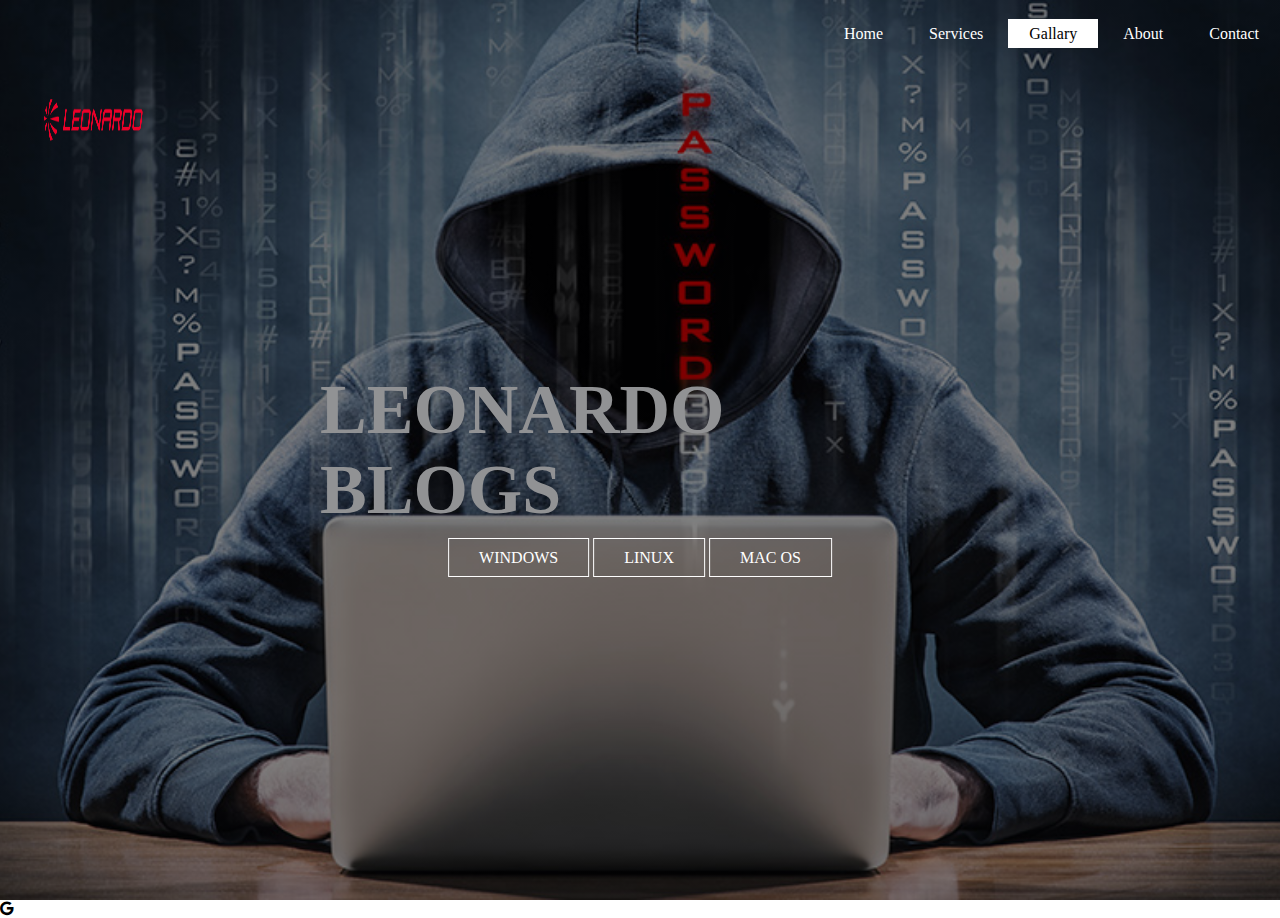
<file: index.html>
<!DOCTYPE html>
<html>
<head>
	<link rel="stylesheet" href="https://cdnjs.cloudflare.com/ajax/libs/font-awesome/4.7.0/css/font-awesome.min.css">
	<title>LEONARDO BLOGS</title>
	<link rel="stylesheet" type="text/css" href="css/style.css">
</head>
<body>
	<header>
		<div class="main">
			<div class="logo">
				<img src="leo.png">
			
			<ul>
				<li ><a href="">Home</a></li>
				<li><a href="">Services</a></li>
				<li class="active"><a href="">Gallary</a></li>
				<li><a href="">About</a></li>
				<li><a href="contact.html">Contact</a></li>
			</ul></div>
			<div class="title">
				<h1>LEONARDO BLOGS</h1>
			</div>
		</div>
		<div class="button">
			<a href="window2.html"class="btn">WINDOWS</a>
			<a href="index2.html"class="btn">LINUX</a>
			<a href="mac.html"class="btn">MAC OS</a>
		</div>
	</header>
	<i class="fa fa-google"></i>
	
</body>
</html>
</file>
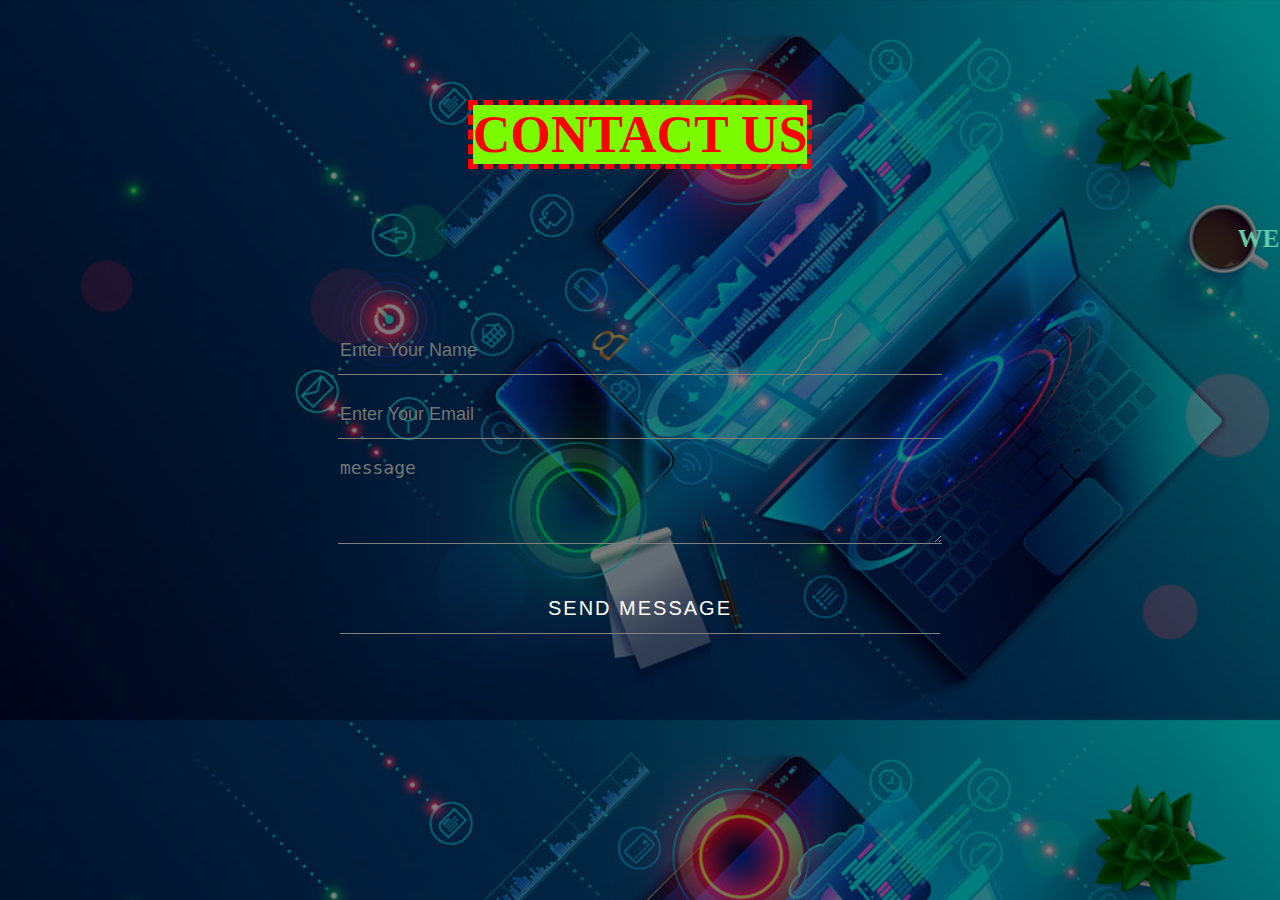
<file: contact.html>
<!DOCTYPE html>
<html>
<head>
	<title>CONTACT FORM</title>
	<link rel="stylesheet" type="text/css" href="css/contact.css">
</head>
<body>
	<div class="title">
		<center><h1>CONTACT US</h1></center>
		<marquee><h2>WE ARE READY TO LEAD YOU INTO THE FUTURE</h2></marquee>
	</div>

	<div class="box">
		<form>
			<input type="text" name="name" class="form-control" placeholder="Enter Your Name"required><br>
			<input type="text" name="Email" class="form-control" placeholder="Enter Your Email"required><br>
			<textarea name="message" class="form-control" placeholder="message" rows="4" required></textarea><br>
			<input type="submit" name="" class="form-control submit" value="SEND MESSAGE">
		</form>
	</div>
</body>
</html>
</file>
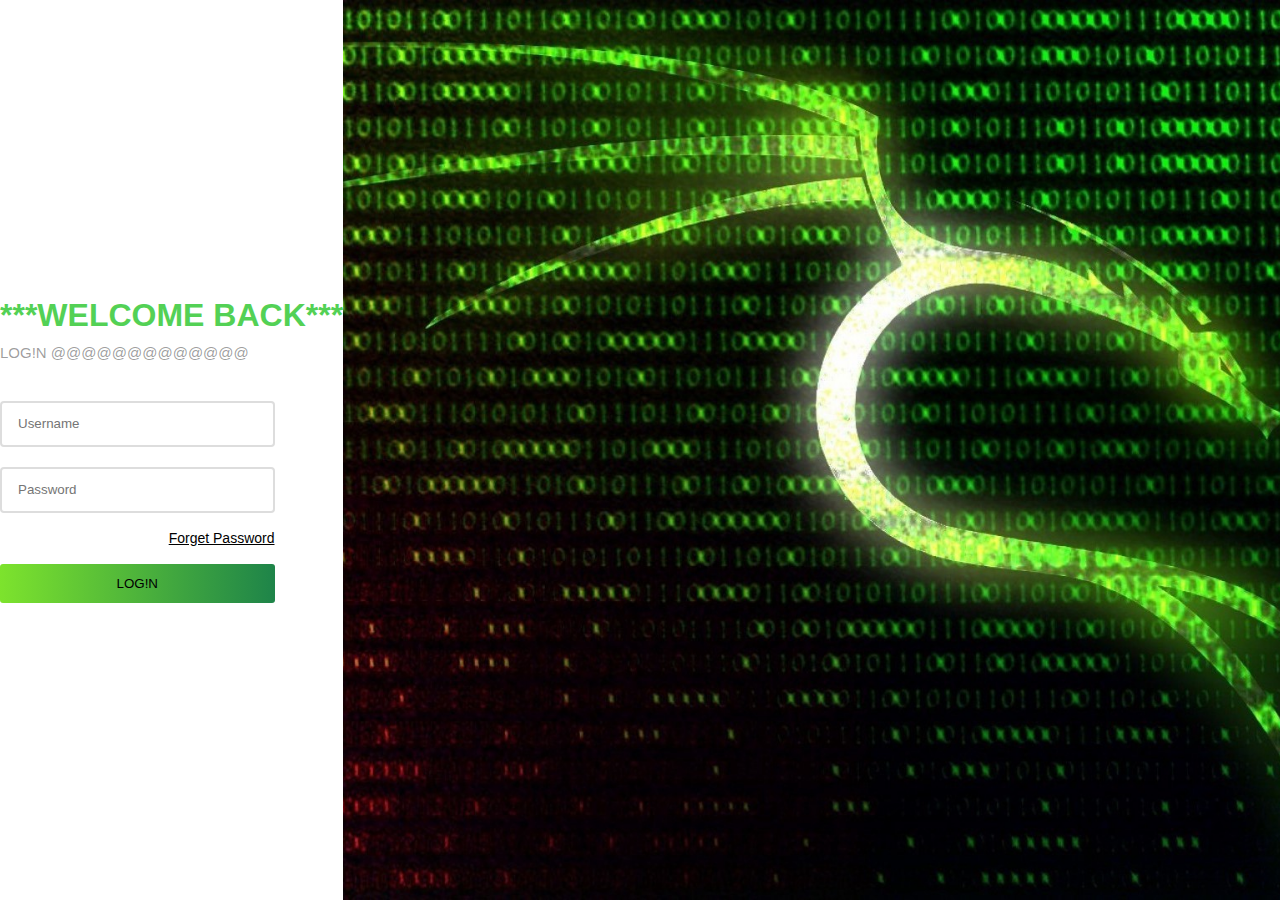
<file: index2.html>
<!DOCTYPE html>
<html>
<head>
	<title>ANIMATED LOGIN FORM</title>
	<link rel="stylesheet" type="text/css" href="css/style2.css">
</head>
<body>
	<div class="container">
		<div class="left-section">
			<div class="header">
				<h1 class="animation a1">***WELCOME BACK***</h1>
				<h4 class="animation a2">LOG!N @@@@@@@@@@@@@</h4>
			</div>

			<div class="form">
				<input type="text" name="" placeholder="Username" class="form-field animation a3">
				<input type="Password" name="" placeholder="Password" class="form-field animation a4">
				<p class="animation a5"> <a href="#">Forget Password</a></p>
				<button class="animation a6">LOG!N</button>
			</div>
		</div>
		<div class="right-section"></div>
	</div>
</body>
</html>
</file>
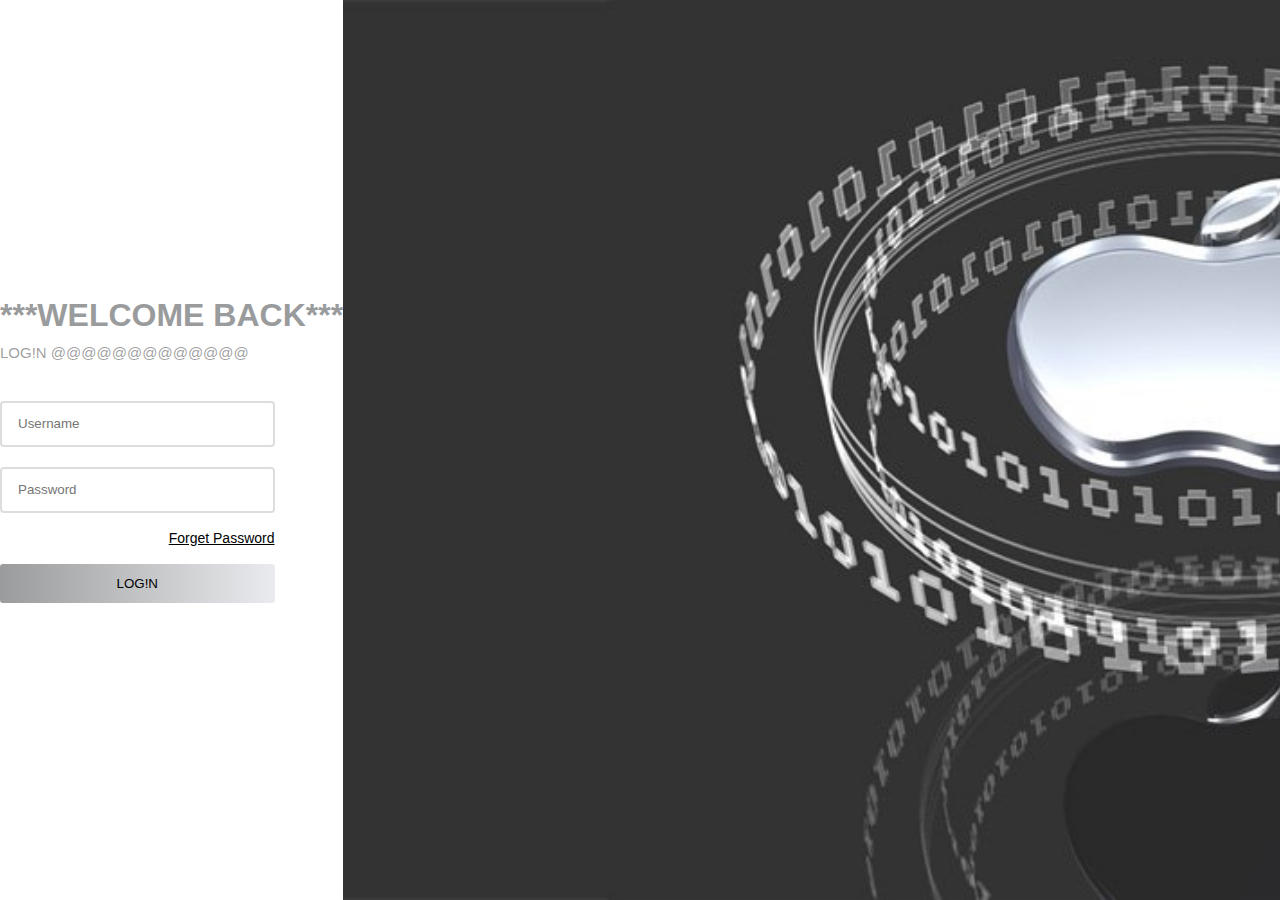
<file: mac.html>
<!DOCTYPE html>
<html>
<head>
	<title>ANIMATED LOGIN FORM</title>
	<link rel="stylesheet" type="text/css" href="css/mac.css">
</head>
<body>
	<div class="container">
		<div class="left-section">
			<div class="header">
				<h1 class="animation a1">***WELCOME BACK***</h1>
				<h4 class="animation a2">LOG!N @@@@@@@@@@@@@</h4>
			</div>

			<div class="form">
				<input type="text" name="" placeholder="Username" class="form-field animation a3">
				<input type="Password" name="" placeholder="Password" class="form-field animation a4">
				<p class="animation a5"> <a href="#">Forget Password</a></p>
				<button class="animation a6">LOG!N</button>
			</div>
		</div>
		<div class="right-section"></div>
	</div>
</body>
</html>
</file>
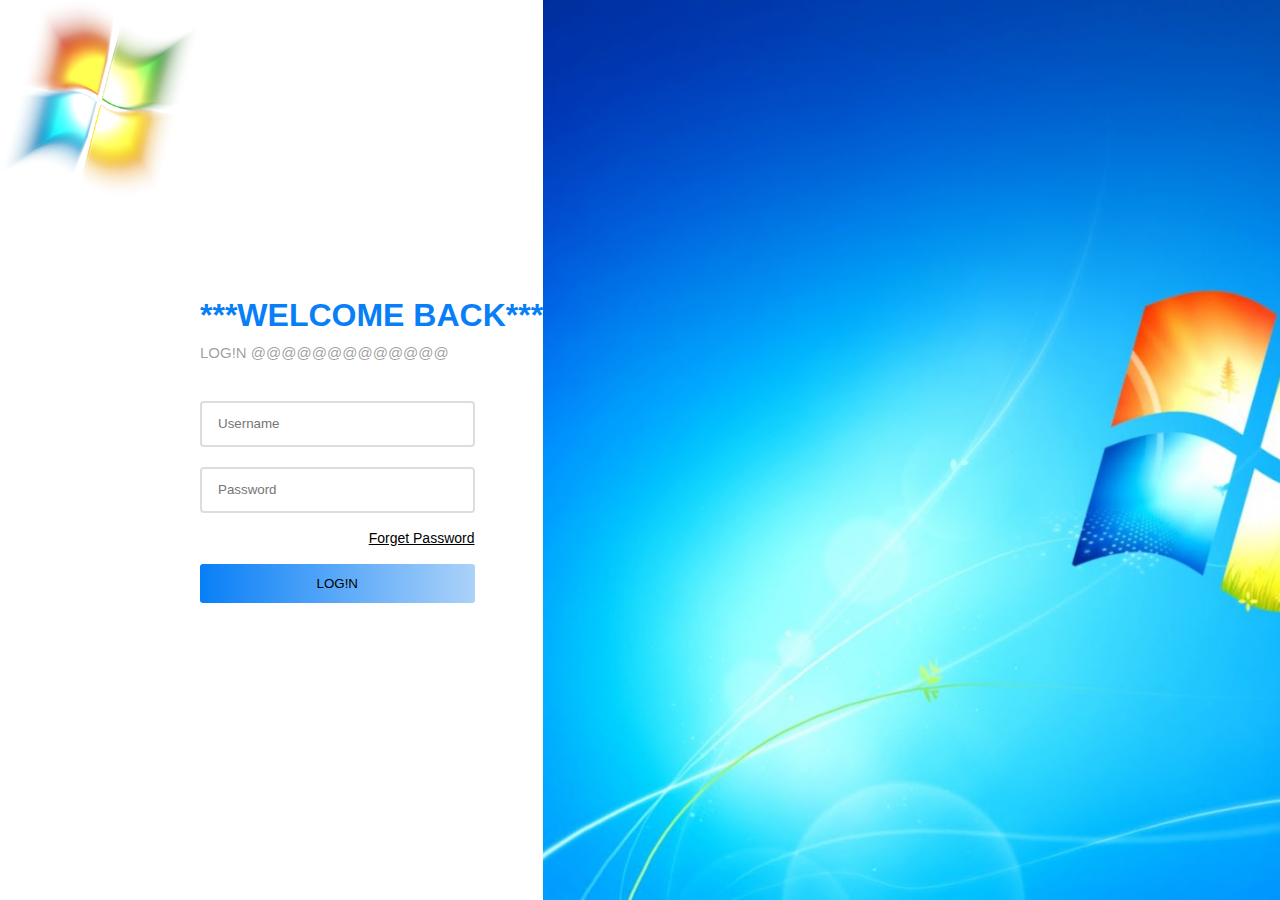
<file: window2.html>
<!DOCTYPE html>
<html>
<head>
	<title>ANIMATED LOGIN FORM</title>
	<link rel="stylesheet" type="text/css" href="css/window style.css">
</head>
<body><div class="main">
			<div class="logo">
				<img src="logowin.png"></div></div>
	<div class="container">
		<div class="left-section">
			<div class="header">
				<h1 class="animation a1">***WELCOME BACK***</h1>
				<h4 class="animation a2">LOG!N @@@@@@@@@@@@@</h4>
			</div>

			<div class="form">
				<input type="text" name="" placeholder="Username" class="form-field animation a3">
				<input type="Password" name="" placeholder="Password" class="form-field animation a4">
				<p class="animation a5"> <a href="#">Forget Password</a></p>
				<button class="animation a6">LOG!N</button>
			</div>
		</div>
		<div class="right-section"></div>
	</div>
</body>
</html>
</file>
<file: css/style.css>
*{
	margin: 0;
	padding: 0;
	font-family: comic sans ms;
	font-weight: 10000;

}

header{
	background-image:linear-gradient(rgba(0,0,0,0.5),rgba(0,0,0,0.5)), url(../p2.jpg);
	height: 100vh;
	background-size: cover;
	background-position: center; 
}

ul{
	float: right;
	list-style-type: none;
	margin-top: 25px;
}

ul li{
	display: inline-block;
}

ul li a{
	text-decoration: none;
	color: #fff;
	padding: 5px 20px;
	border: 1px solid transparent;
	transition: 0.6s ease
}

ul li.active a{
	background-color: #fff;
	color: #000;
}

ul li a:hover{
	background-color: #fff;
	color: #000;
}

.logo img{
	float: left;
	width: 200px;
	height: 250px;
}

.main{
	max-width: 1410px;
	margin: auto;
}

.title{
	position: absolute;
	top: 50%;
	left: 50%;
	transform: translate(-50%,-50%);
}

.title h1{

	color: #919294;
	font-size: 70px;
}

.button{
	position: absolute;
	top: 62%;
	left: 50%;
	transform: translate(-50%,-50%);
}

.btn{
	border: 1px solid #fff;
	padding: 10px 30px;
	color: #fff;
	text-decoration: none;
	transition: 0.6s ease;
}
.btn:hover{
	background-color: #fff;
	color: #000;
}
</file>
<file: css/contact.css>
body{
	margin: 0;
	padding: 0;
	text-align: center;;
	background:linear-gradient(rgba(0,0,0,0.5),rgba(0,0,0,0.5)), url(../contact.jpg);
	background-size: cover;
	font-family: Century Gothic;

}

.title{
	margin-top: 100px;
	color: #ffff;
}

.title h1{
	font-size: 52px;
	line-height: 10px;
	
}

.title h1{
	border: red dashed 5px;
	width: max-content;
	line-height: inherit;
	background-color: lawngreen;
	color: red;
	background-clip: padding-box;
}

.title h2{
	font-size: 25px;
	color: mediumaquamarine;

}

form{
	margin-top: 50px;

}
.form-control{
	width: 600px;
	background: transparent;
	border: none;
	outline: none;
	border-bottom: 1px solid grey;
	color: #fff;
	font-size: 18px;
	margin-bottom: 16px;
	transition: 0.4s ease
}

.form-control:hover{
	background-color: grey;
	cursor: text;
	
}

input{
	height: 45px;
}

form .submit{
	background-color: #ff5722;
	background-color: transparent;
	color: #fff;
	font-size: 20px;
	letter-spacing: 2px;
	height: 50px;
	margin-top: 20px;
	transition: 0.4s ease
}

form .submit:hover{
	background-color: #f44336;
	cursor: pointer;
}
</file>
<file: css/style2.css>
*{
	box-sizing: border-box;
}
body{
	margin: 0;
	padding: 0;
	font-family: 'lato',sans-serif;
}

.container{
	display: flex;
	height: 100vh;
}
.left-section{
	overflow: hidden;
	display: flex;
	justify-content: center;
	flex-wrap: wrap;
	flex-direction: column;
	animation-name: left-section;
	animation-duration: 1s;
	animation-fill-mode: both;
	animation-delay: 1s;
}

.right-section{
	flex: 1;
	transition: 1s;
	background-image: url(../kali.jpeg);
	background-size: cover;
	background-repeat: no-repeat;
}

.header > h1{
	margin: 0;
	color: #53d155 
}

.header > h4{
	margin-top: 10px;
	color: rgba(0,0,0,0.4);
	font-size: 15px;
	font-weight: normal;
}

.form{
	max-width: 80%;
	display: flex;
	flex-direction: column;
}
.form > p{
	text-align: right;
}

.form > p>a{
	color: #000;
	font-size: 14px;
}

.form-field{
	height: 46px;
	padding: 0px 16px;
	border: 2px solid #ddd;
	border-radius: 4px;
	outline: none;
	transition: 0.2s;
	margin-top: 20px;
}

.form-field:focus{
	border-color: #0f7ef1
}

.form>button{
	padding: 12px 10px;
	border: 0;
	background: linear-gradient(to right, #7de32d  0%, #1e8449 100%);
	border-radius: 3px;
	margin-top: 1px;
	cursor: pointer;
}

.animation{
	animation-name: move;
	animation-duration: 0.2s;
	animation-fill-mode: both;
	animation-delay: 3s;
}


.a1{
	animation-delay: 2s;
}

.a2{
	animation-delay: 2.1s;
}

.a3{
	animation-delay: 2.2s;
}

.a4{
	animation-delay: 2.3s;
}

.a5{
	animation-delay: 2.4s;
}

.a6{
	animation-delay: 2.5s;
}

@keyframes move{
	0%{
		opacity: 0;
		visibility: hidden;
		transform: translateY(-40px);
	}
	100%{
		opacity: 1;
		visibility: visible;
		transform: translateY(0);
	}
}

@keyframes left-section{
	0%{
		opacity: 0;
		width: 0;
	}
	100%{
		opacity: 1;
		padding: 20px 40px;
		width: 440px;
	}
}
</file>
<file: css/mac.css>
*{
	box-sizing: border-box;
}
body{
	margin: 0;
	padding: 0;
	font-family: 'lato',sans-serif;
}

.container{
	display: flex;
	height: 100vh;
}
.left-section{
	overflow: hidden;
	display: flex;
	justify-content: center;
	flex-wrap: wrap;
	flex-direction: column;
	animation-name: left-section;
	animation-duration: 1s;
	animation-fill-mode: both;
	animation-delay: 1s;
}

.right-section{
	flex: 1;
	transition: 1s;
	background-image: url(../mac.jpg);
	background-size: cover;
	background-repeat: no-repeat;
}

.header > h1{
	margin: 0;
	color:  #999b9c    
}

.header > h4{
	margin-top: 10px;
	color: rgba(0,0,0,0.4);
	font-size: 15px;
	font-weight: normal;
}

.form{
	max-width: 80%;
	display: flex;
	flex-direction: column;
}
.form > p{
	text-align: right;
}

.form > p>a{
	color: #000;
	font-size: 14px;
}

.form-field{
	height: 46px;
	padding: 0px 16px;
	border: 2px solid #ddd;
	border-radius: 4px;
	outline: none;
	transition: 0.2s;
	margin-top: 20px;
}

.form-field:focus{
	border-color: #0f7ef1
}

.form>button{
	padding: 12px 10px;
	border: 0;
	background: linear-gradient(to right,   #999b9c    0%,   #e9ebee   100%);
	border-radius: 3px;
	margin-top: 1px;
	cursor: pointer;
}

.animation{
	animation-name: move;
	animation-duration: 0.2s;
	animation-fill-mode: both;
	animation-delay: 3s;
}


.a1{
	animation-delay: 2s;
}

.a2{
	animation-delay: 2.1s;
}

.a3{
	animation-delay: 2.2s;
}

.a4{
	animation-delay: 2.3s;
}

.a5{
	animation-delay: 2.4s;
}

.a6{
	animation-delay: 2.5s;
}

@keyframes move{
	0%{
		opacity: 0;
		visibility: hidden;
		transform: translateY(-40px);
	}
	100%{
		opacity: 1;
		visibility: visible;
		transform: translateY(0);
	}
}

@keyframes left-section{
	0%{
		opacity: 0;
		width: 0;
	}
	100%{
		opacity: 1;
		padding: 20px 40px;
		width: 440px;
	}
}
</file>
<file: css/window style.css>
*{
	box-sizing: border-box;
}
body{
	margin: 0;
	padding: 0;
	font-family: 'lato',sans-serif;
	
}

.logo img{
	float: left;
	width: 200px;
	height: 200px;
}

.main{
	max-width: 1410px;
	margin: auto;
}
.container{
	display: flex;
	height: 100vh;
}
.left-section{
	overflow: hidden;
	display: flex;
	justify-content: center;
	flex-wrap: wrap;
	flex-direction: column;
	animation-name: left-section;
	animation-duration: 1s;
	animation-fill-mode: both;
	animation-delay: 1s;
}

.right-section{
	flex: 1;
	transition: 1s;
	background-image: url(../window.jpg);
	background-size: cover;
	background-repeat: no-repeat;
}

.header > h1{
	margin: 0;
	color:  #087ff7   
}

.header > h4{
	margin-top: 10px;
	color: rgba(0,0,0,0.4);
	font-size: 15px;
	font-weight: normal;
}

.form{
	max-width: 80%;
	display: flex;
	flex-direction: column;
}
.form > p{
	text-align: right;
}

.form > p>a{
	color: #000;
	font-size: 14px;
}

.form-field{
	height: 46px;
	padding: 0px 16px;
	border: 2px solid #ddd;
	border-radius: 4px;
	outline: none;
	transition: 0.2s;
	margin-top: 20px;
}

.form-field:focus{
	border-color: #0f7ef1
}

.form>button{
	padding: 12px 10px;
	border: 0;
	background: linear-gradient(to right,  #087ff7   0%,  #abd2f9  100%);
	border-radius: 3px;
	margin-top: 1px;
	cursor: pointer;
}

.animation{
	animation-name: move;
	animation-duration: 0.2s;
	animation-fill-mode: both;
	animation-delay: 3s;
}


.a1{
	animation-delay: 2s;
}

.a2{
	animation-delay: 2.1s;
}

.a3{
	animation-delay: 2.2s;
}

.a4{
	animation-delay: 2.3s;
}

.a5{
	animation-delay: 2.4s;
}

.a6{
	animation-delay: 2.5s;
}

@keyframes move{
	0%{
		opacity: 0;
		visibility: hidden;
		transform: translateY(-40px);
	}
	100%{
		opacity: 1;
		visibility: visible;
		transform: translateY(0);
	}
}

@keyframes left-section{
	0%{
		opacity: 0;
		width: 0;
	}
	100%{
		opacity: 1;
		padding: 20px 40px;
		width: 440px;
	}
}
</file>
